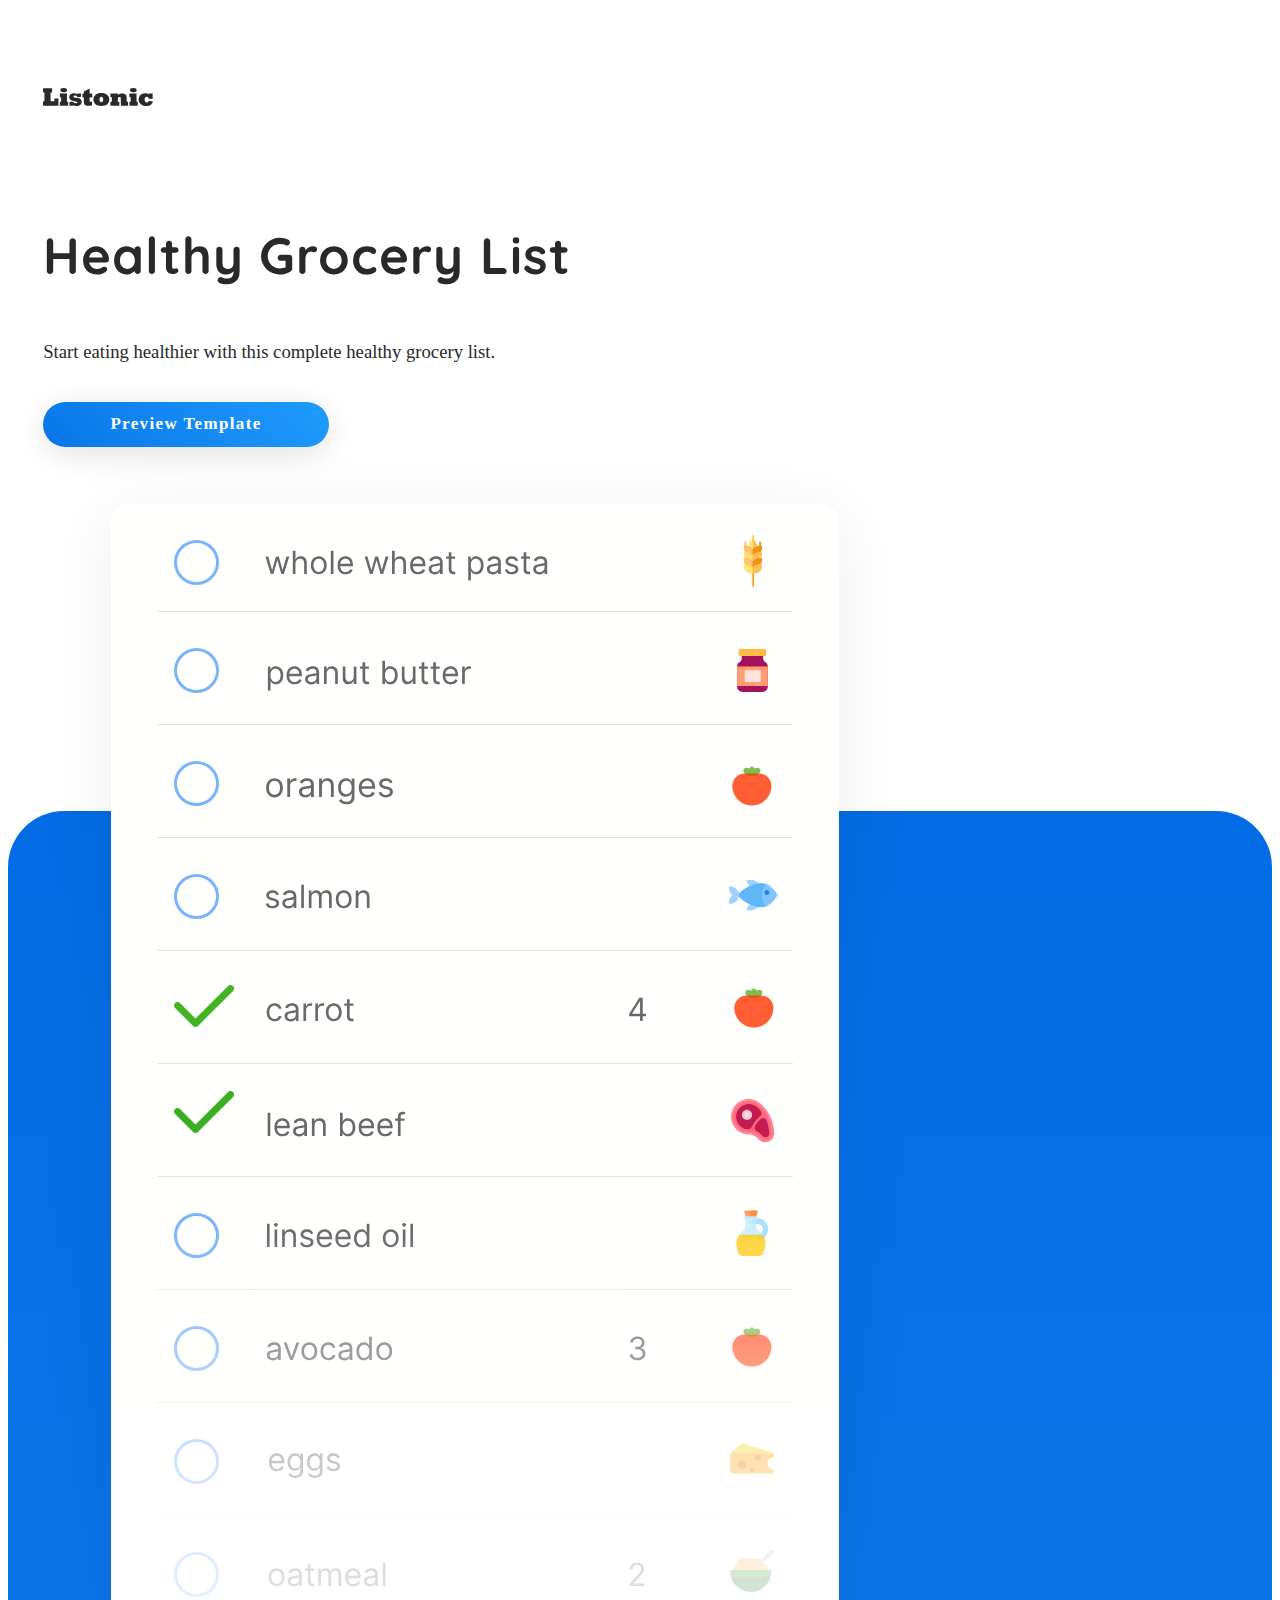
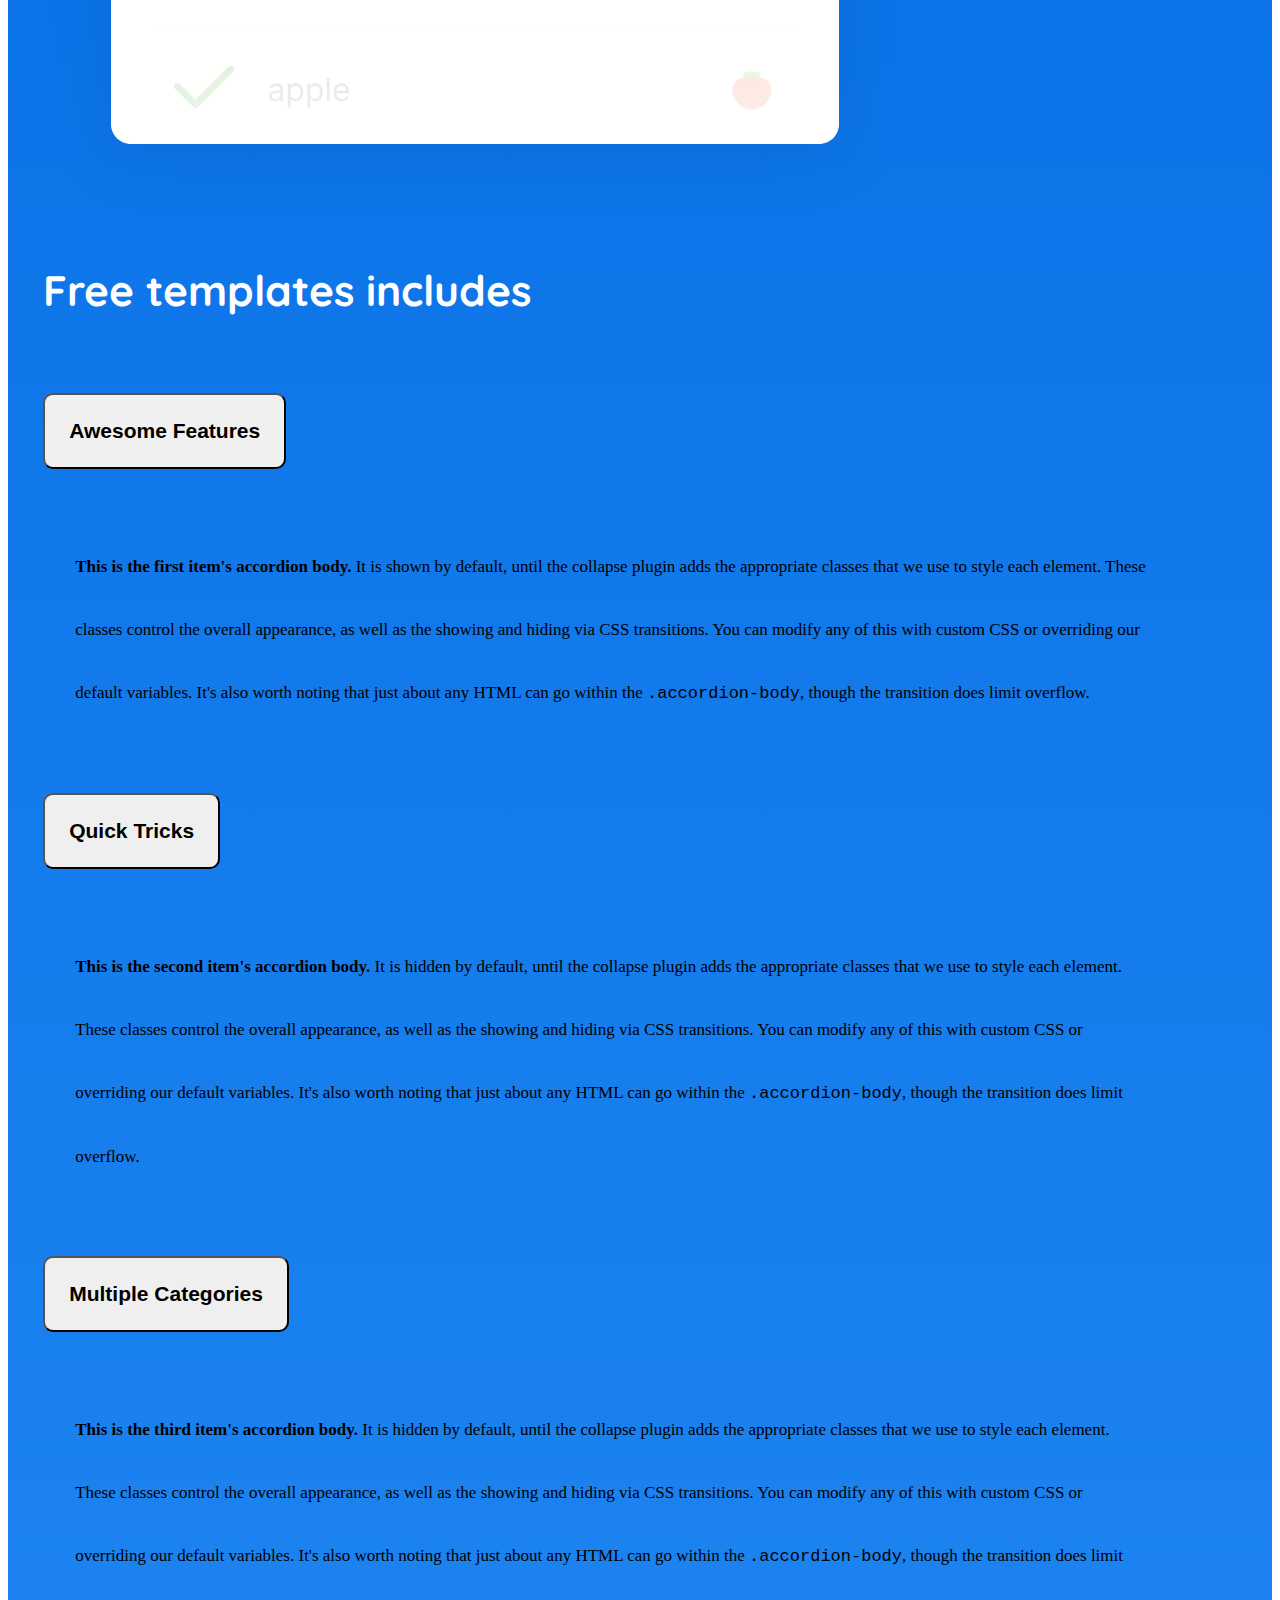
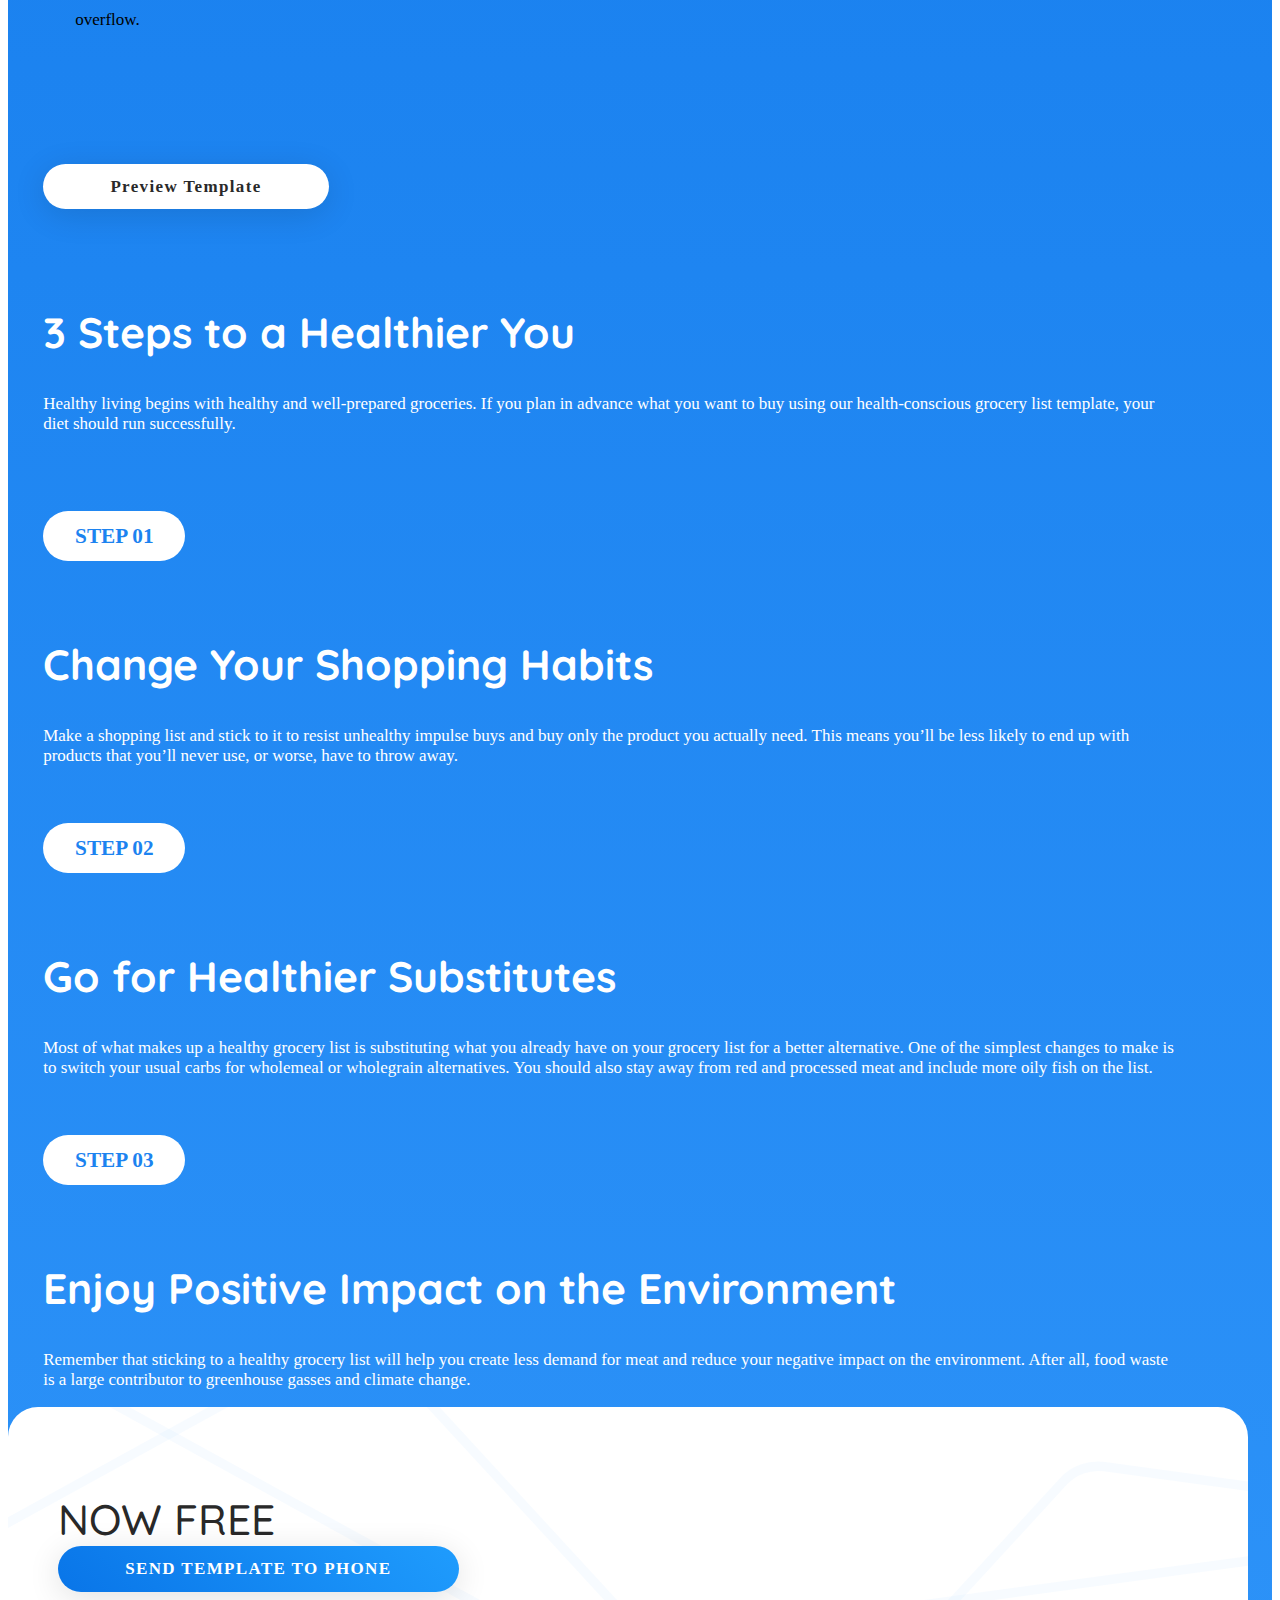
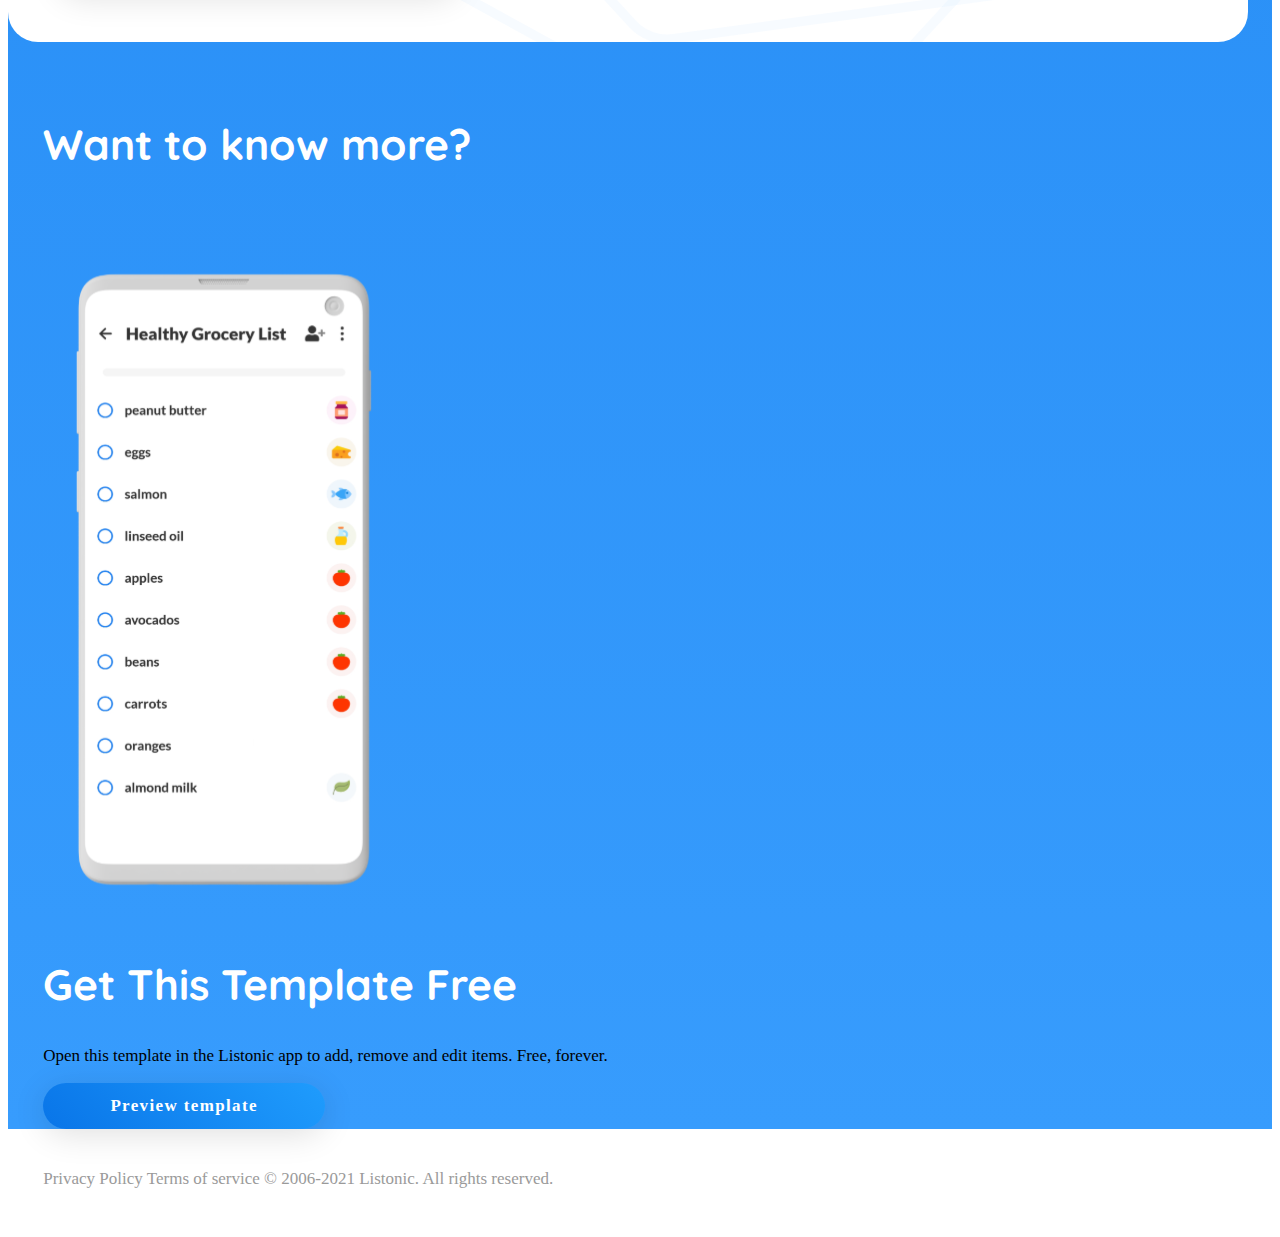
<file: index.html>
<!DOCTYPE html>
<html lang="en">
<head>
    <meta charset="UTF-8">
    <meta http-equiv="X-UA-Compatible" content="IE=edge">
    <meta name="viewport" content="width=device-width, initial-scale=1.0">
    <title>Listonic</title>
    <link rel="preconnect" href="https://fonts.googleapis.com">
    <link rel="preconnect" href="https://fonts.gstatic.com" crossorigin>
    <link href="https://fonts.googleapis.com/css2?family=Inter:wght@200;300;400&family=Quicksand:wght@400;500;700&display=swap" rel="stylesheet"> 
    <link href="https://cdn.jsdelivr.net/npm/bootstrap@5.0.2/dist/css/bootstrap.min.css" rel="stylesheet" integrity="sha384-EVSTQN3/azprG1Anm3QDgpJLIm9Nao0Yz1ztcQTwFspd3yD65VohhpuuCOmLASjC" crossorigin="anonymous">
    <link rel="stylesheet" href="assets/css/app.css">
    </head>
<body>
<header class="site-header pt-large">
    <div class="logo-wrap container">
        <img src="assets/img/logo/Listonic-logo.svg" alt="Listonic logo">
    </div>
</header>
<main>
    <section class="list pt-large text-center">
        <div class="container">
            <div>
                <h1 class="color-black-1">
                    Healthy Grocery List
                </h1>
                <p class="subheader pt-xsmall pb-xsmall color-black-2">
                    Start eating healthier with this complete healthy grocery list.
                </p>
                <a href="#" class="btn btn-blue">
                    Preview Template
                </a>
            </div>
            <img src="assets/img/list.svg" alt="Listonic list">
        </div>
    </section>

    <section class="includes pb-medium">
        <div class="container">
            <h2 class="color-white text-center pb-small">
                Free templates includes
            </h2>
            <div class="accordion pb-medium" id="accordionExample">
                <div class="accordion-item">
                  <h2 class="accordion-header" id="headingOne">
                    <button class="accordion-button" type="button" data-bs-toggle="collapse" data-bs-target="#collapseOne" aria-expanded="true" aria-controls="collapseOne">
                        Awesome Features
                    </button>
                  </h2>
                  <div id="collapseOne" class="accordion-collapse collapse show" aria-labelledby="headingOne" data-bs-parent="#accordionExample">
                    <div class="accordion-body">
                      <strong>This is the first item's accordion body.</strong> It is shown by default, until the collapse plugin adds the appropriate classes that we use to style each element. These classes control the overall appearance, as well as the showing and hiding via CSS transitions. You can modify any of this with custom CSS or overriding our default variables. It's also worth noting that just about any HTML can go within the <code>.accordion-body</code>, though the transition does limit overflow.
                    </div>
                  </div>
                </div>
                <div class="accordion-item">
                  <h2 class="accordion-header" id="headingTwo">
                    <button class="accordion-button collapsed" type="button" data-bs-toggle="collapse" data-bs-target="#collapseTwo" aria-expanded="false" aria-controls="collapseTwo">
                        Quick Tricks
                    </button>
                  </h2>
                  <div id="collapseTwo" class="accordion-collapse collapse" aria-labelledby="headingTwo" data-bs-parent="#accordionExample">
                    <div class="accordion-body">
                      <strong>This is the second item's accordion body.</strong> It is hidden by default, until the collapse plugin adds the appropriate classes that we use to style each element. These classes control the overall appearance, as well as the showing and hiding via CSS transitions. You can modify any of this with custom CSS or overriding our default variables. It's also worth noting that just about any HTML can go within the <code>.accordion-body</code>, though the transition does limit overflow.
                    </div>
                  </div>
                </div>
                <div class="accordion-item">
                  <h2 class="accordion-header" id="headingThree">
                    <button class="accordion-button collapsed" type="button" data-bs-toggle="collapse" data-bs-target="#collapseThree" aria-expanded="false" aria-controls="collapseThree">
                        Multiple Categories
                    </button>
                  </h2>
                  <div id="collapseThree" class="accordion-collapse collapse" aria-labelledby="headingThree" data-bs-parent="#accordionExample">
                    <div class="accordion-body">
                      <strong>This is the third item's accordion body.</strong> It is hidden by default, until the collapse plugin adds the appropriate classes that we use to style each element. These classes control the overall appearance, as well as the showing and hiding via CSS transitions. You can modify any of this with custom CSS or overriding our default variables. It's also worth noting that just about any HTML can go within the <code>.accordion-body</code>, though the transition does limit overflow.
                    </div>
                  </div>
                </div>
              </div>
            <div class="text-center">
                <a href="#" class="btn btn-white">
                    Preview Template
                </a>
            </div>
        </div>
    </section>

    <section class="steps color-white">
        <div class="container">
            <h2>
                3 Steps to a Healthier You
            </h2>
            <p>
                Healthy living begins with healthy and well-prepared groceries. If you plan in advance what you want to buy using our health-conscious grocery list template, your diet should run successfully. 
            </p>
            <div class="steps__wrap pt-medium">
                <span class="steps__number">Step 01</span>
                <h2 class="pt-small">
                    Change Your Shopping Habits
                </h2>
                <p>
                    Make a shopping list and stick to it to resist unhealthy impulse buys and buy only the product you actually need. This means you’ll be less likely to end up with products that you’ll never use, or worse, have to throw away. 
                </p>
            </div>
            <div class="steps__wrap pt-small">
                <span class="steps__number">Step 02</span>
                <h2 class="pt-small">
                    Go for Healthier Substitutes
                </h2>
                <p>
                    Most of what makes up a healthy grocery list is substituting what you already have on your grocery list for a better alternative. One of the simplest changes to make is to switch your usual carbs for wholemeal or wholegrain alternatives. You should also stay away from red and processed meat and include more oily fish on the list. 
                </p>
            </div>
            <div class="steps__wrap pt-small">
                <span class="steps__number">Step 03</span>
                <h2 class="pt-small">
                    Enjoy Positive Impact on the Environment
                </h2>
                <p>
                    Remember that sticking to a healthy grocery list will help you create less demand for meat and reduce your negative impact on the environment. After all, food waste is a large contributor to greenhouse gasses and climate change. 
                </p>
            </div>
        </div>
    </section>

    <section class="banner">
        <div class="container banner__wrap">
            <div class="row">
                <div class="col-md-6">
                    <h2 class="color-black-1">
                        Now free
                    </h2>
                </div>
                <div class="col-md-6">
                    <a href="#" class="btn btn-blue">
                        Send template to phone
                    </a>
                </div>
            </div>
        </div>
    </section>

    <section class="more">
        <div class="container">
            <h2>
                Want to know more?
            </h2>
        </div>
    </section>

    <section class="getthis">
        <div class="container">
            <div class="row">
                <div class="col-md-6">
                    <img src="assets/img/phone-app.svg" alt="">
                </div>
                <div class="col-md-6">
                    <h2>
                        Get This Template Free
                    </h2>
                    <p>
                        Open this template in the Listonic app to 
add, remove and edit items. Free, forever.
                    </p>
                    <a href="#" class="btn btn-blue">
                        Preview template
                    </a>
                </div>
            </div>
        </div>
    </section>
</main>
<footer class="site-footer">
    <div class="container text-center">
        <a href="#">
            Privacy Policy
        </a>
        <span class="line-y"></span>
        <a href="#">
            Terms of service
        </a>
        <span>
            © 2006-2021 Listonic. All rights reserved.
        </span>
    </div>
</footer>
<script src="https://cdn.jsdelivr.net/npm/bootstrap@5.1.3/dist/js/bootstrap.bundle.min.js" integrity="sha384-ka7Sk0Gln4gmtz2MlQnikT1wXgYsOg+OMhuP+IlRH9sENBO0LRn5q+8nbTov4+1p" crossorigin="anonymous"></script>
</body>
</html>
</file>
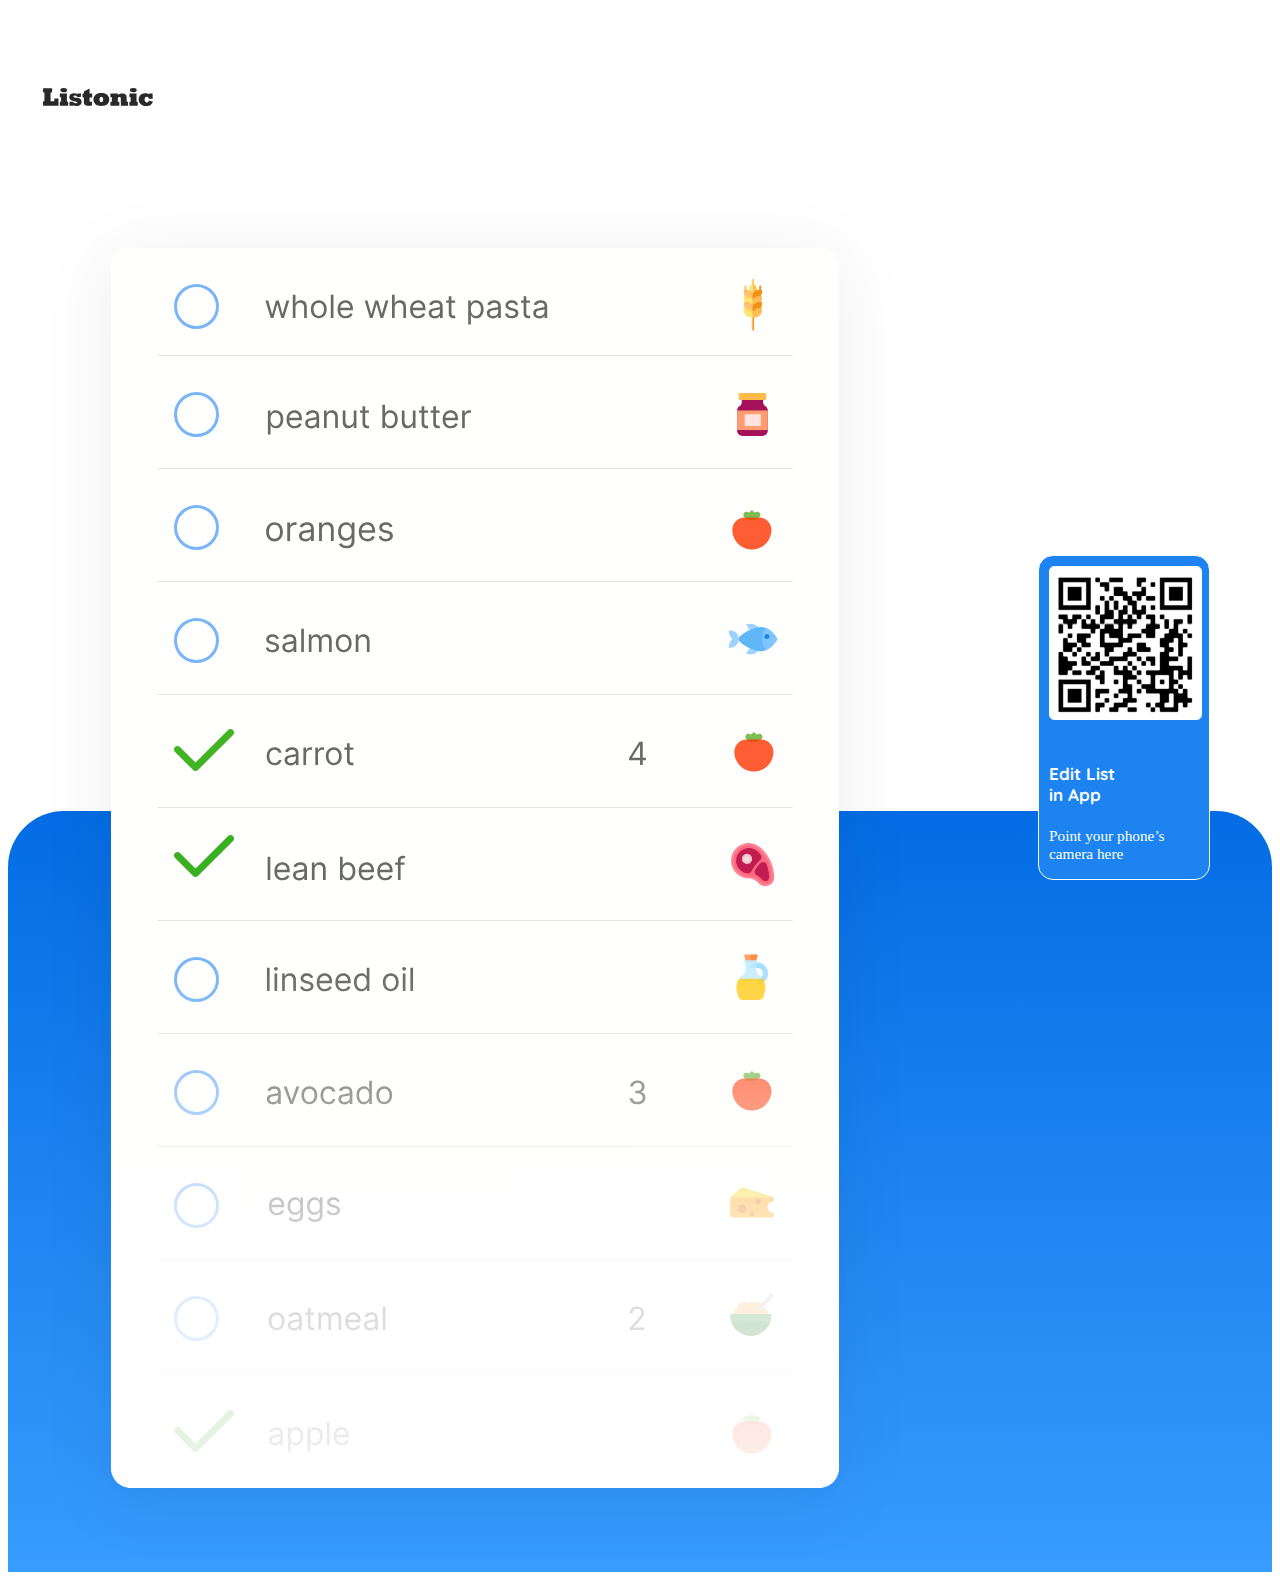
<file: list.html>
<!DOCTYPE html>
<html lang="en">
<head>
    <meta charset="UTF-8">
    <meta http-equiv="X-UA-Compatible" content="IE=edge">
    <meta name="viewport" content="width=device-width, initial-scale=1.0">
    <title>Listonic</title>
    <link rel="preconnect" href="https://fonts.googleapis.com">
    <link rel="preconnect" href="https://fonts.gstatic.com" crossorigin>
    <link href="https://fonts.googleapis.com/css2?family=Inter:wght@200;300;400&family=Quicksand:wght@400;500;700&display=swap" rel="stylesheet"> 
    <link href="https://cdn.jsdelivr.net/npm/bootstrap@5.0.2/dist/css/bootstrap.min.css" rel="stylesheet" integrity="sha384-EVSTQN3/azprG1Anm3QDgpJLIm9Nao0Yz1ztcQTwFspd3yD65VohhpuuCOmLASjC" crossorigin="anonymous">
    <link rel="stylesheet" href="assets/css/app.css">
    </head>
<body>
<header class="site-header pt-large">
    <div class="logo-wrap container">
        <img src="assets/img/logo/Listonic-logo.svg" alt="Listonic logo">
    </div>
</header>
<main>
    <section class="list pt-large text-center">
        <div class="container">
            <img src="assets/img/list.svg" class="img-fluid" alt="Listonic list">
        </div>
    </section>
</main>

    <div class="qrcode text-center">
            <img src="assets/img/qr-code.jpg" alt="">
            <h4>
                Edit List <br />in App
            </h4>
            <p>
                Point your phone’s <br />camera here
            </p>
    </div>
  

<script src="https://cdn.jsdelivr.net/npm/bootstrap@5.1.3/dist/js/bootstrap.bundle.min.js" integrity="sha384-ka7Sk0Gln4gmtz2MlQnikT1wXgYsOg+OMhuP+IlRH9sENBO0LRn5q+8nbTov4+1p" crossorigin="anonymous"></script>
</body>
</html>
</file>
<file: assets/css/app.css>
:root {
  --color-white: #fff;
  --color-black: #000;
  --color-gray: #f0f0f0;
  --color-accent-1: #1C83F0;
  --color-gradient: linear-gradient(180deg, #036CE4 0%, #379CFD 100%);
  --color-heading: #292929;
  --color-paragraph: #4E4E4E;
}
body {
    overflow-x: hidden;
    font-size: 17px;
}
a {
    text-decoration: none;
}
ul li {
    list-style: none;
}

/* Headings
---------------------------------- */

h1, h2, h3 ,h4 , h5, h6 
.h1, .h2, .h3, .h4, .h5, .h6 {
    font-family: "Quicksand", sans-serif;
    font-weight: 700;
    color: #fff;
}
h1, .h1 {
    font-size: 2em;
    font-weight: 700;
    line-height: 1.2;
    letter-spacing: 0.02em;
}
h2, .h2 {
    font-size: 1.5em;
}
h3, .h3 {
    font-size: 1.25em;
}
.subheader {
    font-size: 1.1em;
}

@media(min-width:768px) {
    h1 {
        font-size: 3em;
    }
    h2 {
        font-size: 2.5em;
    }
    h3 {
        font-size: 2em;
    }
}

/* Colors and bg
---------------------------------- */

.color-white {
    color: var(--color-white);
}
.color-black-1 {
    color: var(--color-heading);
}
.color-black-2 {
    color: var(--color-heading);
}

/* Paddings
---------------------------------- */

.pt-xsmall {
    padding-top: 20px;
}
.pt-small {
    padding-top: 40px;
}
.pt-medium {
    padding-top: 60px;
}
.pt-large {
    padding-top: 80px;
}
.pb-xsmall {
    padding-bottom: 20px;
}
.pb-small {
    padding-bottom: 40px;
}
.pb-medium {
    padding-bottom: 60px;
}
.pb-large {
    padding-bottom: 80px;
}

/* Button
---------------------------------- */

.btn {
    display: inline-block;
    padding: .8rem 3rem;
    font-size: 17px;
    font-weight: 700;
    letter-spacing: 0.08em;
    box-shadow: 0px 6px 33px rgba(0, 0, 0, 0.12);
    outline: none;
    border: none;
    border-radius: 30px;
}
.btn:active {
    border: none!important;
}
.btn-white {
    background: #fff;
    color: #292929;

}
.btn-blue {
    background: rgba(9, 117, 232, 1);
  /* ff 3.6+ */
    background:-moz-linear-gradient(45deg, rgba(9, 117, 232, 1) 0%, rgba(31, 156, 253, 1) 100%); 
    /* safari 5.1+,chrome 10+ */
    background:-webkit-linear-gradient(45deg, rgba(9, 117, 232, 1) 0%, rgba(31, 156, 253, 1) 100%);
    /* opera 11.10+ */
    background:-o-linear-gradient(45deg, rgba(9, 117, 232, 1) 0%, rgba(31, 156, 253, 1) 100%);
    /* ie 6-9 */
    filter: progid:DXImageTransform.Microsoft.gradient( startColorstr='#1F9CFD', endColorstr='#0975E8', GradientType=1 );
    /* ie 10+ */
    background:-ms-linear-gradient(45deg, rgba(9, 117, 232, 1) 0%, rgba(31, 156, 253, 1) 100%);
    /* global 94%+ browsers support */
    background:linear-gradient(45deg, rgba(9, 117, 232, 1) 0%, rgba(31, 156, 253, 1) 100%);
    color: var(--color-white);
}

.btn-blue:hover {
    color: #fff;
}
.btn-fix {
    padding: 21px 25px 23px;
    border-radius: 15px;
    letter-spacing: 0;
}
@media(min-width:768px) {
    .btn {
        padding: .8rem 4.2rem;
    }
}
/* Position
---------------------------------- */

.p-relative {
    position: relative;
    z-index: 1;
}
.inline-block {
    display: inline-block;
}
.w-100 {
    position: relative;
}

/* Logo
---------------------------------- */

.logo-wrap img {
    width: 110px;
}

/* Responsive
---------------------------------- */

.container {
    max-width: 1140px;
    padding-right: var(--bs-gutter-x,2.2rem);
    padding-left: var(--bs-gutter-x,2.2rem);
}

@media(max-width:768px) {
    .text-center-m {
        text-align: center;
    }
    .mob-none {
        display: none;
    }
}

@media(min-width:768px) {
    .text-end-d {
        text-align: end;
    }
    .desk-none {
        display: none!important;
    }
    .w-6-d {
        width: 60%;
    }
    .w-7-d {
        width: 70%;
    }
    .mx-auto {
        margin-left: auto;
        margin-right: auto;
    }
    .d-flex-d {
        display: flex;
    }
}
@media(min-width:1600px) {
    .container-xl {
        max-width: 1460px;
    }
}

/* Main
---------------------------------- */

main {
    position: relative;
}
main::before {
    position: absolute;
    content: "";
    top: calc(255px + 150vw);
    bottom: 515px;
    left: 0;
    right: 0;
    background: var(--color-gradient);
    border-radius: 56px 56px 0px 0px;
    z-index: -1;
}

@media(min-width:768px) {
    main::before {
        top: 600px;
        bottom: 0;
    }
}
@media(min-width:1024px) {
    main::before {
        top: 700px;
        bottom: 0;
    }
}

/* List
---------------------------------- */

@media(min-width:768px) {
    .list__wrap {
        max-width: 48%;
    }
}
@media(min-width:1400px) {
    .list__wrap {
        max-width: 38%;
    }
}


/* Includes
---------------------------------- */

.accordion-item {
    margin-bottom: 20px;
    border-radius: 10px!important;
}
.accordion-button {
    padding: 1.5rem;
    font-size: 17px;
    font-weight: 700;
    border-radius: 10px!important;
}
.accordion-button svg {
    margin-right: 20px;
    width: 23px;
    height: 23px;
}
.accordion-button:not(.collapsed) {
    background-color: var(--color-gray);
    color: var(--color-black);
}
.accordion-body {
    padding: 1em 2em;
    font-size: 14px;
    font-weight: 500;
    line-height: 3.7;
}
.accordion-body svg {
    width: 15px;
    height: 15px;
}
#collapseThree .accordion-body svg {
    width: 24px;
    height: 24px;
}
.list-borders span {
    position: relative;
    display: inline-block;
    margin-right: 30px;
    margin-left: 10px;
    transform: translateY(2px);
}
.list-no-borders span {
    display: inline-block;
    margin-right: 40px;
    margin-left: 12px;
    transform: translateY(2px);
}
@media(min-width:768px) {
    .accordion-button {
        padding: 1.5rem;
        font-size: 21px;
    }
    .accordion-button svg {
       width: 35px;
       height: 35px;
    }
    #collapseThree .accordion-body svg {
        width: 35px;
        height: 35px;
    }
    .accordion-body {
        padding: 2rem;
        font-size: 17px;
    }
    .accordion-body svg {
        width: 22px;
        height: 22px;
    }
    .list-borders span {
        position: relative;
        padding-right: 30px;
        margin-right: 30px;
    }
    .list-borders span::before {
        position: absolute;
        content: "";
        top: 27px;
        right: -6px;
        width: 10px;
        height: 10px;
        background: var(--color-gray);
        border-radius: 50%;
    }
}
/* Steps
---------------------------------- */

.steps__wrap h3 {
    margin-bottom: 10px;
}
.steps__number {
    display: inline-block;
    padding: .6em 1.5em;
    font-size: 1.25em;
    font-weight: 700;
    text-transform: uppercase;
    background: #fff;
    color: var(--color-accent-1);
    border-radius: 36px;
}

/* Banner
---------------------------------- */

.banner__wrap {
    padding: 50px;
    background-color: #fff;
    background-image: url("../img/svg/banner-bg.svg");
    background-size: cover;
    background-position: center;
    border-radius: 30px;
    text-transform: uppercase;
}
.banner h2 {
    margin-bottom: 0;
    font-weight: 500;
}

@media(max-width:768px) {
    .banner__wrap {
        padding: 25px;
        text-align: center;
    }
}

/* More
---------------------------------- */

.more h2 {
    padding: 20px 0;
}
.more h3 {
    padding-bottom: 20px;
}
.more__wrap ol {
    padding-left: 22px;
}
@media(min-width:768px) {
    .more h2 {
        padding: 40px 0;
    }
    .more h3 {
        padding-bottom: 40px;
    }
}

/* Getthis
---------------------------------- */

.getthis__wrap {
    border-radius: 30px;
}
.getthis__wrap img {
    width: 60%;
}
.getthis__phone__bg {
    position: absolute;
    top: -65px;
    bottom: -65px;
    left: -65px;
    right: -65px;
}

@media(min-width:768px) {
    .getthis__wrap {
        background: #fff;
    }
    .getthis__phone__bg {
        display: flex;
        align-items: center;
        justify-content: center;
    }
}

/* Modal
---------------------------------- */

.modal {
    overflow-x: hidden;
    overflow-y: visible;
}
.modal-body {
    padding: 5%;
}
.modal-body li {
    font-size: 17px;
}
.modal-dialog {
    margin: 0;
  }
.modal-dialog-scrollable {
    height: 100%
  }
.modal-content {
    min-height: 100vh;
    max-height: 550px;
    overflow: visible;
}
.modal-content h2 {
    font-size: 2em;
}
.modal-content p {
    color: #656565;
}
#modal .list-scrollable li span {
    font-size: 1em;
   }
.list-scrollable {
    padding-left: 30px;
}
.list-scrollable li {
    position: relative;
    display: flex;
    align-items: center;
    justify-content: space-between;
    height: 60px;
    padding-left: 38px;
    padding-right: 30px;
    border-bottom: 1px solid rgba(0, 0, 0, 0.04);
    list-style: none;
}
.list-scrollable li::before {
    position: absolute;
    content: "";
    top: 20px;
    left: 0px;
    width: 20px;
    height: 21px;
    border: 3px solid rgba(33, 130, 245, 0.6);
    border-radius: 50%;
}
.list-scrollable li span {
    opacity: .8;
}
.list-scrollable li svg {
    height: 18px;
    width: 18px;
}

.btn-free {
    display: inline-block;
    padding: .3em 2em;
    font-size: 1.2em;
    font-style: normal;
    font-weight: 400;
    letter-spacing: 0.02em;
    border: 1px solid #1112;
    border-radius: 37px;
  }

  .btn-app-wrap a {
      display: inline-block;
      margin-bottom: 15px;
  }
  @media(min-width:576px) {
    .modal-dialog {
        max-width: 100%;
        margin: 0 auto;
      }
  }

  @media(min-width:768px) {
    .modal {
        overflow-y: auto;
    }
    .modal-dialog {
        max-width: 880px;
        min-width: 690px;
        width: 68%;
    }
    .modal-dialog-scrollable {
        height: calc(100% - 1rem);
      }
    .modal-body {
        padding: 4rem;
        overflow-y: hidden!important
    }
    .modal-content {
        height: 550px;
        max-height: 550px;
        min-height: 550px;
        overflow: hidden;
        border-radius: 25px;
    }
    .list-scrollable {
        height: 64%;
        overflow-y: auto;
        box-shadow: 0 0 45px #0001;
        border-radius: 5px;
    }
    #modal .list-scrollable li span {
        font-size: .8em;
       }
       .pop-padd-left {
        padding-left: 20px;
    }
    .pop-padd-right {
        padding-right: 20px;
    }
  }
  @media(min-width:1200px) {
    .modal-content h2 {
        font-size: 2.5em;
    }
    #modal .list-scrollable li span {
       font-size: 1em;
      }
  }

/* Mobile popup 
------------------------------------------- */

  .mobile-pop-btn-wrap {
      position: fixed;
      bottom: 30px;
      left: 0;
      width: 100%;
  }
  .mobile-pop-btn-wrap span {
      padding-left: 12px;
  }
  .btn-back {
    margin: 30px;
    border: none;
    background: transparent;
  }
  #modal-2 .img-p {
      padding-left: 20px;
      margin-top: -60px;
  }
  .list-center {
    width: 270px;
    padding-left: 0;
  }
  .list-center li {
    padding-bottom: 30px;
    font-weight: 700;
  }
  .list-center li span {
      padding-left: 15px;
      font-size: .9em;
  }
  .list-center li svg {
    padding: 7px;
    width: 35px;
    height: 35px;
    border: 1px solid #1112;
    border-radius: 5px;
  }
/* Qr Code
---------------------------------- */

.qrcode {
    position: fixed;
    top: calc(100vh - 345px);
    right: 70px;
    width: 150px;
    height: auto;
    background: var(--color-accent-1);
    padding: 10px 10px 0;
    border: 1px solid #FFFFFF;
    border-radius: 15px;
    color: #fff;
    z-index: 99;
}
.qrcode img {
    margin-bottom: 15px;
    border: 1px solid #FFFFFF;
    border-radius: 5px;
}
.qrcode p {
    font-size: .9em;
}

/* Site footer
--------------------------------------- */

.site-footer {
    padding-top: 20px;
    padding-bottom: 20px;
    background: var(--color-gray);
}
.site-footer a,
.site-footer span {
    font-size: .8em;
    color: #9A9A9A;
}
@media(min-width:768px) {
    .site-footer {
        padding-top: 40px;
        padding-bottom: 40px;
        background: #fff;
    }
    .site-footer a,
    .site-footer span {
   font-size: 1em;
}
}
</file>
